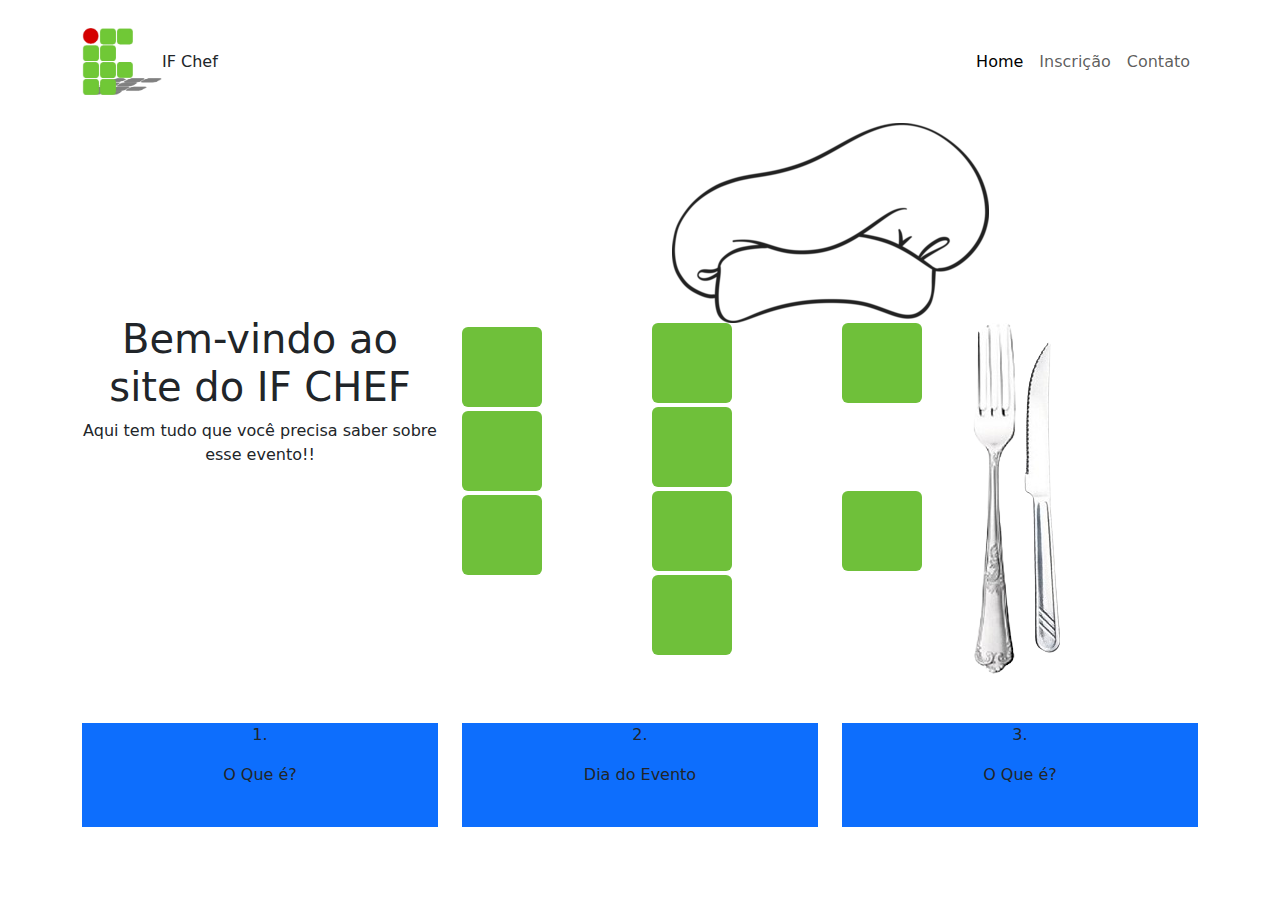
<file: Index.html>
<!DOCTYPE html>
<html lang="pt-br">

<head>
    <meta charset="UTF-8">
    <meta name="viewport" content="width=device-width, initial-scale=1.0">
    <title>If Chef - IFSP</title>
    <link rel="stylesheet" href="./plugins/bootstrap/css/bootstrap.css">
    <link rel="stylesheet" href="css/estilo.css">
    <link href="https://fonts.googleapis.com/css2?family=Alfa+Slab+One&display=swap" rel="stylesheet">
    <link rel="shortcut icon" type="imagex/png" href="images/Design_sem_nome-removebg-preview.png">
</head>

<body>
    <header class="bg-white">
        <nav class="navbar navbar-expand-lg">
            <div class="container">
                <a href="#">
                    <img src="images/Design_sem_nome-removebg-preview.png" alt="Logo" class="logo" width="80px">
                </a>
                <span>IF Chef</span>
                <button type="button" class="navbar-toggler" type="button" data-bs-toggle="collapse"
                    data-bs-target="#menu" aria-controls="menu">
                    <span class="navbar-toggler-icon"></span>
                </button>
                <div class="collapse navbar-collapse" id="menu">
                    <ul class="navbar-nav ms-auto">
                        <li class="nav-item">
                            <a class="nav-link active" href="#">Home</a>
                        </li>
                        <li class="nav-item">
                            <a class="nav-link" href="#">Inscrição</a>
                        </li>
                        <li class="nav-item">
                            <a class="nav-link" href="#">Contato</a>
                        </li>
                    </ul>
                </div>
            </div>
        </nav>
    </header>

    <main>
        <section id="bemvindo" class="d-flex align-items-center justify-content-center text-center">
            <div class="container">
                <div class="row align-items-center justify-content-center">
                    <div class="col-lg-4 col-4 col-md-4">
                        <h1 class="text-center">Bem-vindo ao site do IF CHEF</h1>
                        <p class="text-center">Aqui tem tudo que você precisa saber sobre esse evento!!</p>
                    </div>
                    <div class="col-lg-8 col-8 col-md-8">
                        <div class="logoif">
                            <img src="images/chef-hat-cooking-outline-doodle.png" class="animate-chapeu chapeu" alt="">
                            <div class="row text-center">
                                <!-- Coluna 1 -->
                                <div class="col-lg-3 col-sm-3 col-md-3 flex-column align-items-center">
                                    <div class="cirvermelho rounded-circle me-1 mb-1 animate-da-bola animate-da-bola2">
                                    </div>
                                    <div class="quaverde rounded-2 me-1 mb-1 animate-do-topo"></div>
                                    <div class="quaverde rounded-2 me-1 mb-1 animate-de-baixo "></div>
                                    <div class="quaverde rounded-2 me-1 animate-da-direita "></div>
                                </div>

                                <!-- Coluna 2 -->
                                <div class="col-lg-3 col-sm-3 col-md-3 flex-column align-items-center">
                                    <div class="quaverde rounded-2 me-1 mb-1 animate-de-baixo"></div>
                                    <div class="quaverde rounded-2 me-1 mb-1 animate-da-esquerda"></div>
                                    <div class="quaverde rounded-2 me-1 mb-1 animate-da-direita"></div>
                                    <div class="quaverde rounded-2 me-1 mb-1 animate-do-topo"></div>
                                </div>

                                <!-- Coluna 3 -->
                                <div class="col-lg-2 col-sm-3 col-md-3 flex-column align-items-center">
                                    <div class="quaverde rounded-2 mb-1 animate-do-topo"></div>
                                    <div class="quabranco rounded-2 mb-1 bs-white"></div>
                                    <div class="quaverde rounded-2 mb-1 animate-da-direita"></div>
                                    <div class="quabranco rounded-2 mb-1 bg-white"></div>
                                </div>

                                <!-- Coluna 4 -->
                                <div class="col-lg-4 col-sm-3 col-md-3 d-flex flex-row">
                                    <div class="animate-garfo">
                                        <img class="garfo"
                                            src="images/garfo-removebg-preview-removebg-preview-removebg-preview.png"
                                            alt="garfo">
                                        <img class="faca"
                                            src="images/Design_sem_nome-removebg-preview-removebg-preview-removebg-preview.png"
                                            alt="faca">
                                    </div>
                                </div>
                            </div>
                        </div>
                    </div>
                </div>
            </div>
        </section>

        <section>
            <div class="container py-5">
                <div class="row text-center g-4">
                    <!--Bloco 1-->
                    <div class="col-lg-4">
                        <div class="bg-primary bloco">
                            <div class="container">
                                <div class="numero">
                                    <p>1.</p>
                                </div>
                                <div class="texto">
                                    <div class="texto-frente">
                                        <p>O Que é?</p>
                                    </div>
                                    <a href="" class="texto-atras">
                                        text
                                    </a>
                                </div>
                            </div>
                        </div>
                    </div>
                    <!--Bloco 2-->
                    <div class="col-lg-4">
                        <div class="bg-primary bloco">
                            <div class="container">
                                <div class="numero">
                                    <p>2.</p>
                                </div>
                                <div class="texto">
                                    <div class="texto-frente">
                                        <p>Dia do Evento</p>
                                    </div>
                                    <a href="" class="texto-atras">
                                        ??/??/2025
                                    </a>
                                </div>
                            </div>
                        </div>
                    </div>
                    <!--Bloco 3-->
                    <div class="col-lg-4">
                        <div class="bg-primary bloco">
                            <div class="container">
                                <div class="numero">
                                    <p>3.</p>
                                </div>
                                <div class="texto">
                                    <div class="texto texto-frente">
                                        <p>O Que é?</p>
                                    </div>
                                    <a href="" class="texto texto-atras">
                                        text
                                    </a>
                                </div>
                            </div>
                        </div>
                    </div>
                </div>
            </div>
        </section>

    </main>

    <script src="./plugins/bootstrap/js/bootstrap.js">
    </script>
</body>

</html>
</file>
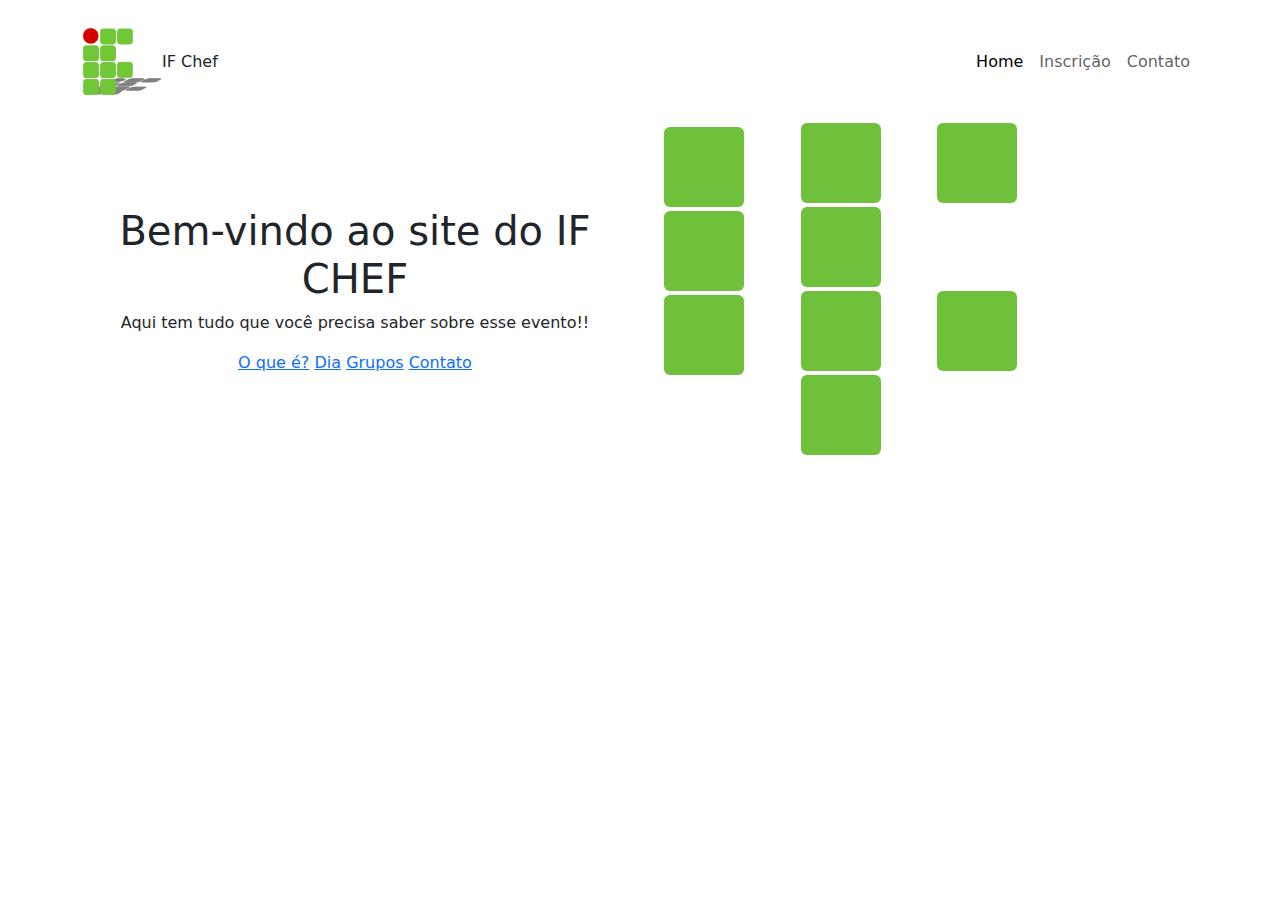
<file: If Chef.html>
<!DOCTYPE html>
<html lang="pt-br">

<head>
    <meta charset="UTF-8">
    <meta name="viewport" content="width=device-width, initial-scale=1.0">
    <title>Início</title>
    <link rel="stylesheet" href="./plugins/bootstrap/css/bootstrap.css">
    <link rel="stylesheet" href="css/estilo.css">
</head>

<body>
    <header class="bg-white">
        <nav class="navbar navbar-expand-lg">
            <div class="container">
                <a href="#">
                    <img src="images/Design_sem_nome-removebg-preview.png" alt="Logo" class="logo" width="80px">
                </a>
                IF Chef
                <button type="button" class="navbar-toggler" type="button" data-bs-toggle="collapse"
                    data-bs-target="#menu" aria-controls="menu">
                    <span class="navbar-toggler-icon"></span>
                </button>
                <div class="collapse navbar-collapse" id="menu">
                    <ul class="navbar-nav ms-auto">
                        <li class="nav-item">
                            <a class="nav-link active" href="#">Home</a>
                        </li>
                        <li class="nav-item">
                            <a class="nav-link" href="#">Inscrição</a>
                        </li>
                        <li class="nav-item">
                            <a class="nav-link" href="#">Contato</a>
                        </li>
                    </ul>
                </div>
            </div>
        </nav>
    </header>

    <main>
        <section id="bemvindo" class="d-flex align-items-center justify-content-center text-center">
            <div class="container">
                <div class="row align-items-center justify-content-center">
                    <div class="col-lg-6 col-6 col-md-6">
                        <h1 class="text-center">Bem-vindo ao site do IF CHEF</h1>
                        <p class="text-center">Aqui tem tudo que você precisa saber sobre esse evento!!</p>
                        <nav class="text-center nav1">
                            <a href="#o que é">O que é?</a>
                            <a href="#dia">Dia</a>
                            <a href="#grupos">Grupos</a>
                            <a href="#contato">Contato</a>
                        </nav>
                    </div>
                    <div class="col-lg-6 col-6 col-md-6">
                        <div class="container logoif">
                            <div class="row text-center sla">
                                <!-- Coluna 1 -->
                                <div class="col-lg-3 col-sm-3 col-md-3 flex-column align-items-center">
                                    <div class="cirvermelho rounded-circle me-1 mb-1 animate-da-bola animate-da-bola2"></div>
                                    <div class="quaverde rounded-2 me-1 mb-1 animate-do-topo"></div>
                                    <div class="quaverde rounded-2 me-1 mb-1 animate-de-baixo "></div>
                                    <div class="quaverde rounded-2 me-1 animate-da-direita "></div>
                                </div>

                                <!-- Coluna 2 -->
                                <div class="col-lg-3 col-sm-3 col-md-3 flex-column align-items-center">
                                    <div class="quaverde rounded-2 me-1 mb-1 animate-de-baixo"></div>
                                    <div class="quaverde rounded-2 me-1 mb-1 animate-da-esquerda"></div>
                                    <div class="quaverde rounded-2 me-1 mb-1 animate-da-direita"></div>
                                    <div class="quaverde rounded-2 me-1 mb-1 animate-do-topo"></div>
                                </div>

                                <!-- Coluna 3 -->
                                <div class="col-lg-3 col-sm-3 col-md-3 flex-column align-items-center">
                                    <div class="quaverde rounded-2 mb-1 animate-do-topo"></div>
                                    <div class="quabranco rounded-2 mb-1 bs-white"></div>
                                    <div class="quaverde rounded-2 mb-1 animate-da-direita"></div>
                                    <div class="quabranco rounded-2 mb-1 bg-white"></div>
                                </div>
                            </div>
                        </div>
                    </div>

                </div>
            </div>
        </section>

        <section>
            <div class="conteiner">
                
            </div>
        </section>
    </main>

    <script src="./plugins/bootstrap/js/bootstrap.js">
    </script>
</body>

</html>
</file>
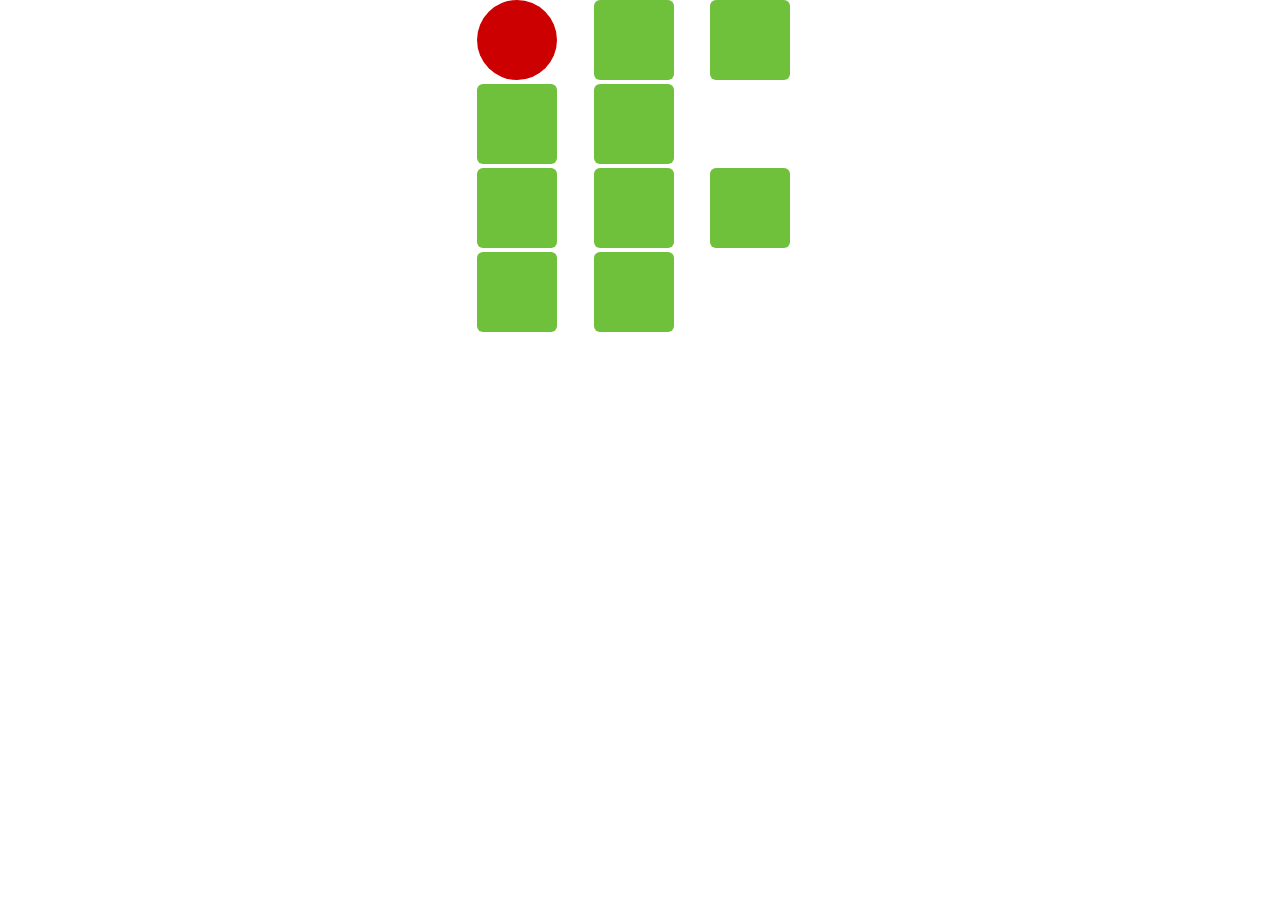
<file: teste2.html>
<!DOCTYPE html>
<html lang="pt-br">

<head>
    <meta charset="UTF-8">
    <meta name="viewport" content="width=device-width, initial-scale=1.0">
    <title>Documen</title>
    <link rel="stylesheet" href="./plugins/bootstrap/css/bootstrap.css">
    <link rel="stylesheet" href="./css/estilo.css">
</head>

<body>
    <div class="container container-logo">
        <div class="row">
            <!-- Coluna 1 -->
            <div class="col-4 flex-column align-items-center">
                <div class="quavermelho rounded-circle me-1 mb-1 animate-from-left"></div>
                <div class="quaverde rounded-2 me-1 mb-1 animate-from-top"></div>
                <div class="quaverde rounded-2 me-1 mb-1 animate-from-bottom"></div>
                <div class="quaverde rounded-2 me-1 animate-from-right"></div>
            </div>

            <!-- Coluna 2 -->
            <div class="col-4 flex-column align-items-center">
                <div class="quaverde rounded-2 me-1 mb-1 animate-from-bottom"></div>
                <div class="quaverde rounded-2 me-1 mb-1 animate-from-left"></div>
                <div class="quaverde rounded-2 me-1 mb-1 animate-from-right"></div>
                <div class="quaverde rounded-2 me-1 mb-1 animate-from-top"></div>
            </div>

            <!-- Coluna 3 -->
            <div class="col-4 flex-column align-items-center">
                <div class="quaverde rounded-2 mb-1 animate-from-top"></div>
                <div class="quabranco rounded-2 mb-1 animate-from-left"></div>
                <div class="quaverde rounded-2 mb-1 animate-from-right"></div>
                <div class="quabranco rounded-2 mb-1 animate-from-bottom"></div>
            </div>
        </div>
    </div>


    <script src="./plugins/bootstrap/js/bootstrap.js"></script>
</body>

</html>
</file>
<file: css/estilo.css>
* {
    padding: 0;
    margin: 0;
    box-sizing: border-box;
}


.quavermelho {
    width: 80px;
    height: 80px;
    background-color: #cc0000;
}

.quaverde {
    width: 80px;
    height: 80px;
    background-color: #6fc03a;
}

.quabranco {
    width: 80px;
    height: 80px;
    background-color: white;
}

.container-logo {
    max-width: 350px;
    min-width: none;
}

/* Animações */
@keyframes from-left {
    0% {
        transform: translateX(-100vw);
        opacity: 0;
    }
    100% {
        transform: translateX(0);
        opacity: 1;
    }
}

@keyframes from-right {
    0% {
        transform: translateX(100vw);
        opacity: 0;
    }
    100% {
        transform: translateX(0);
        opacity: 1;
    }
}

@keyframes from-top {
    0% {
        transform: translateY(-100vh);
        opacity: 0;
    }
    100% {
        transform: translateY(0);
        opacity: 1;
    }
}

@keyframes from-bottom {
    0% {
        transform: translateY(100vh);
        opacity: 0;
    }
    100% {
        transform: translateY(0);
        opacity: 1;
    }
}

/* Aplicar animações com duração e delay */
.animate-from-left {
    animation: from-left 1s ease-out forwards;
}

.animate-from-right {
    animation: from-right 1s ease-out forwards;
}

.animate-from-top {
    animation: from-top 1s ease-out forwards;
}

.animate-from-bottom {
    animation: from-bottom 1s ease-out forwards;
}

/* Delays para entrada em sequência */
.delay-1 {
    animation-delay: 0.3s;
}
.delay-2 {
    animation-delay: 0.6s;
}
.delay-3 {
    animation-delay: 0.9s;
}



/*.carrossel-container {
    position: relative;
    overflow: hidden;
    padding: 20px;
    background-color: #e9f0ec;
    border-top: 1px solid black;
    border-bottom: 1px solid black;
}

.carrossel-titulo {
    text-align: center;
    font-weight: bold;
    margin-bottom: 20px;
}

.carrossel {
    display: flex;
    gap: 15px;
    transition: transform 0.5s ease;
}

.artista-card {
    min-width: 180px;
    flex: 0 0 auto;
    text-align: center;
}

.artista-card img {
    width: 100%;
    height: 250px;
    object-fit: cover;
    border-radius: 10px;
}

.seta {
    position: absolute;
    top: 50%;
    transform: translateY(-50%);
    background-color: rgba(0, 0, 0, 0.7);
    border: none;
    color: white;
    font-size: 24px;
    padding: 8px 12px;
    cursor: pointer;
    z-index: 1;
    border-radius: 50%;
}

.seta-esquerda {
    left: 10px;
}

.seta-direita {
    right: 10px;
}

.carrossel-wrapper {
    overflow-x: auto;
    scroll-behavior: smooth;
}

.carrossel-wrapper::-webkit-scrollbar {
    display: none;
}
/*
</file>
